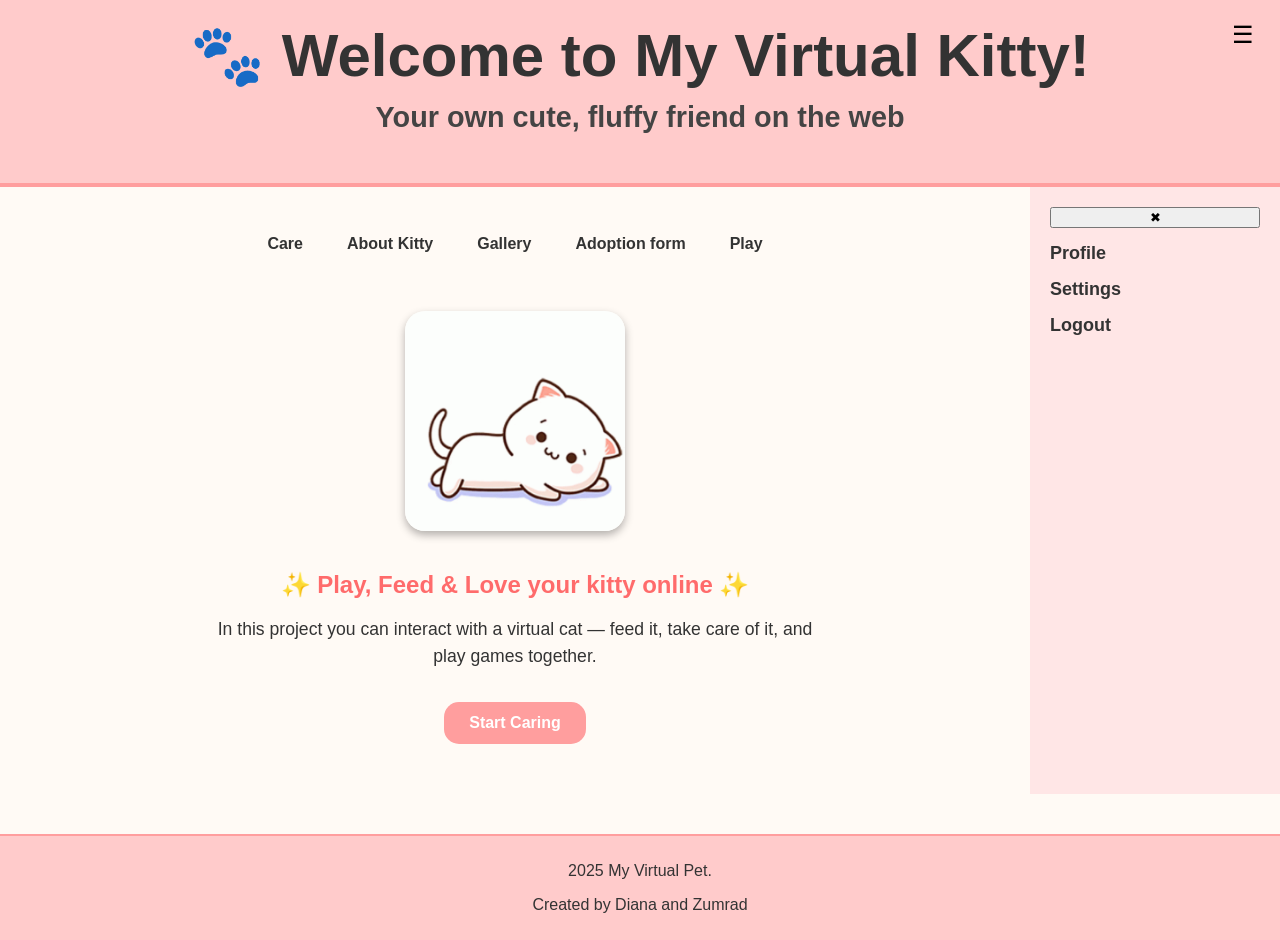
<file: my-virtual-pet/index.html>
<!DOCTYPE html>
<html lang="en">
<head>
  <meta charset="UTF-8">
  <meta name="viewport" content="width=device-width, initial-scale=1.0">
  <title>MT Virtual Pet</title>
  <link rel="stylesheet" href="style.css">
</head>
<body class="home">

<div class="grid-container">
  <header class="header">
    <h1>🐾 Welcome to My Virtual Kitty!</h1>
    <p class="subtitle">Your own cute, fluffy friend on the web</p>
    <button id="openSidebar" class="menu-btn">☰</button>
  </header>

  <aside id="sidebar" class="sidebar">
    <button id="closeSidebar" class="close-btn">✖</button>
    <a href="profile.html">Profile</a>
    <a href="settings.html">Settings</a>
    <a href="logout.html">Logout</a>
  </aside>

  <main class="main">
    <nav class="nav">
      <a href="care.html">Care</a>
      <a href="about.html">About Kitty</a>
      <a href="gallery.html">Gallery</a>
      <a href="form.html">Adoption form</a>
      <a href="play.html">Play</a> 
    </nav>

    <div class="hero">
      <img src="cat/laying.gif" alt="Kitty" class="hero-img">
      <div class="hero-text">
        <h2>✨ Play, Feed & Love your kitty online ✨</h2>
        <p>In this project you can interact with a virtual cat — feed it, take care of it, and play games together.</p>
        <a href="care.html" class="btn">Start Caring</a>
      </div>
    </div>
  </main>

  <footer class="footer">
    <p>2025 My Virtual Pet.</p>
    <p>Created by Diana and Zumrad</p>
  </footer>
</div>

<script src="script1.js"></script>
</body>
</html>
</file>
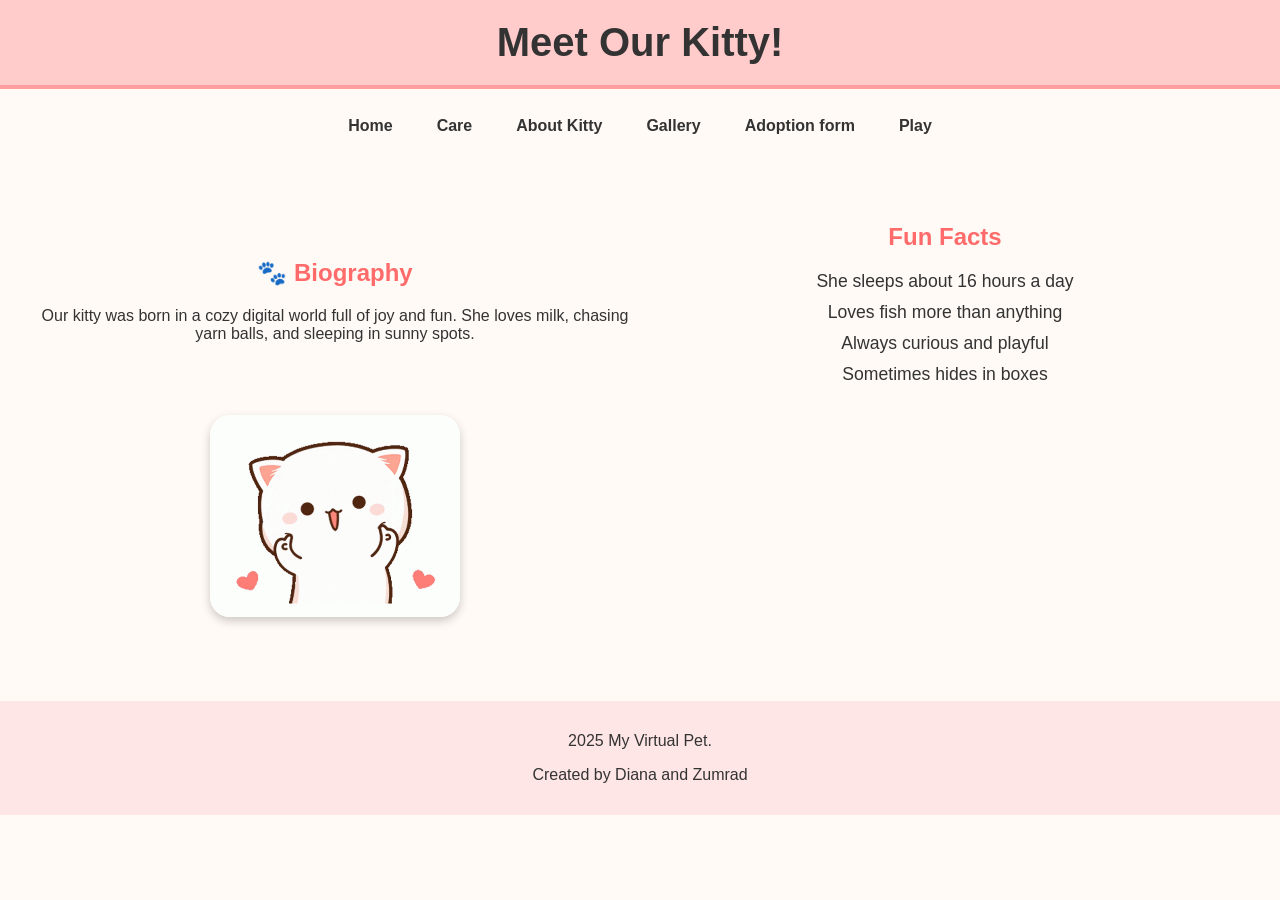
<file: my-virtual-pet/about.html>
<!DOCTYPE html>
<html lang="en">

<head>
  <meta charset="UTF-8">
  <title>About Kitty</title>
  <link rel="stylesheet" href="style.css">
</head>

<body class="about">

  <header>
    <h1> Meet Our Kitty!</h1>

  </header>

  <nav>
    <a href="index.html">Home</a>
    <a href="care.html">Care</a>
    <a href="about.html">About Kitty</a>
    <a href="gallery.html">Gallery</a>
    <a href="form.html">Adoption form</a>
    <a href="play.html">Play</a>

  </nav>

  <main class="about-section">
    <div class="bio">
      <h2>🐾 Biography</h2>
      <p>Our kitty was born in a cozy digital world full of joy and fun. She loves milk, chasing yarn balls, and
        sleeping in sunny spots.</p>
    </div>

    <div class="facts">
      <h2> Fun Facts</h2>
      <ul>
        <li>She sleeps about 16 hours a day</li>
        <li>Loves fish more than anything</li>
        <li>Always curious and playful</li>
        <li>Sometimes hides in boxes</li>
      </ul>
    </div>

    <div class="kitty-pic">
      <img src="cat/lovely.gif" alt="Cute Kitty">
    </div>
  </main>
  <footer>
    <p> 2025 My Virtual Pet.</p>
    <p>Created by Diana and Zumrad</p>
  </footer>

</body>

</html>
</file>
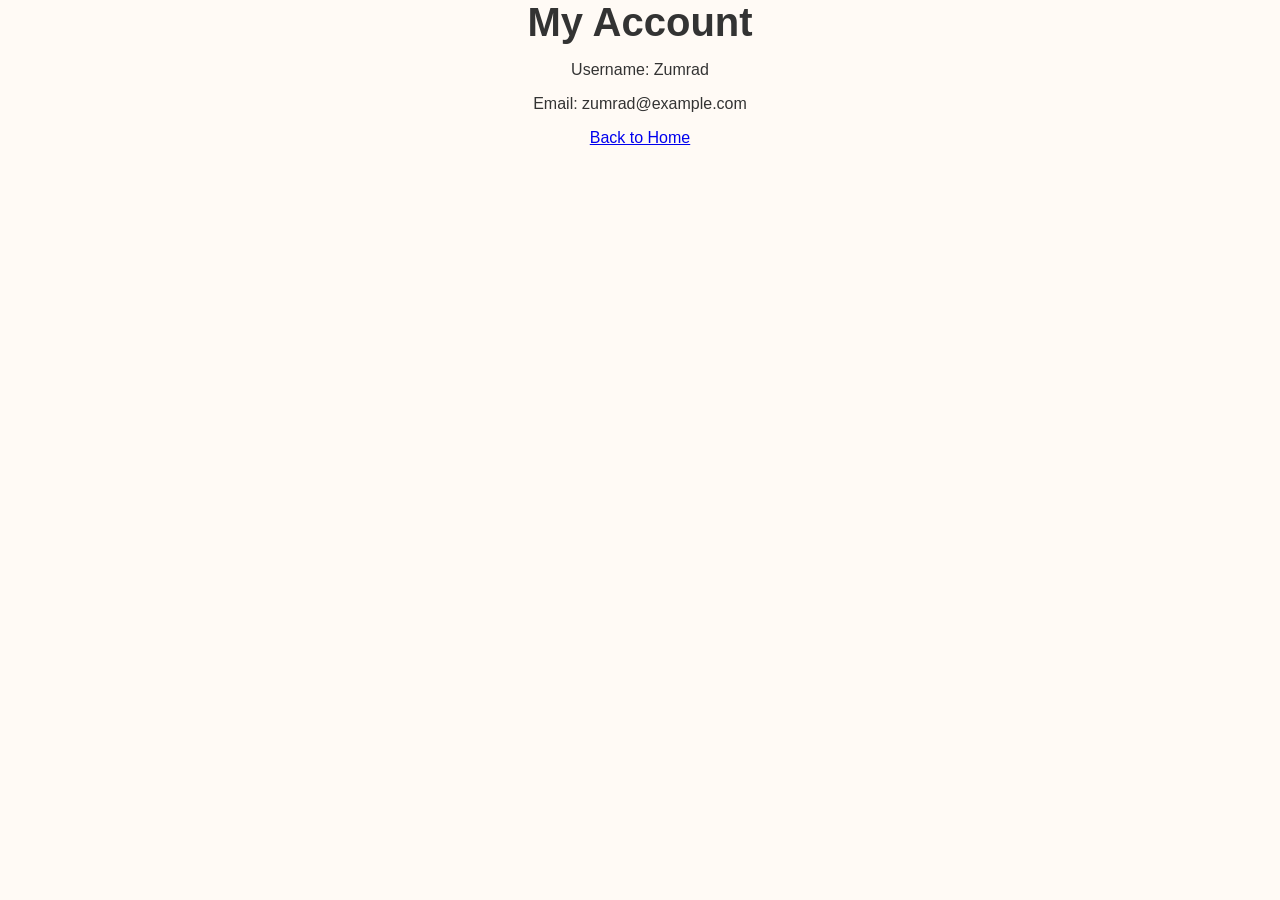
<file: my-virtual-pet/account.html>
<!DOCTYPE html>
<html lang="en">
<head>
    <meta charset="UTF-8">
    <title>My Account</title>
    <link rel="stylesheet" href="style.css">
</head>
<body>
    <h1>My Account</h1>
    <p>Username: Zumrad</p>
    <p>Email: zumrad@example.com</p>
    <a href="index.html">Back to Home</a>
</body>
</html>
</file>
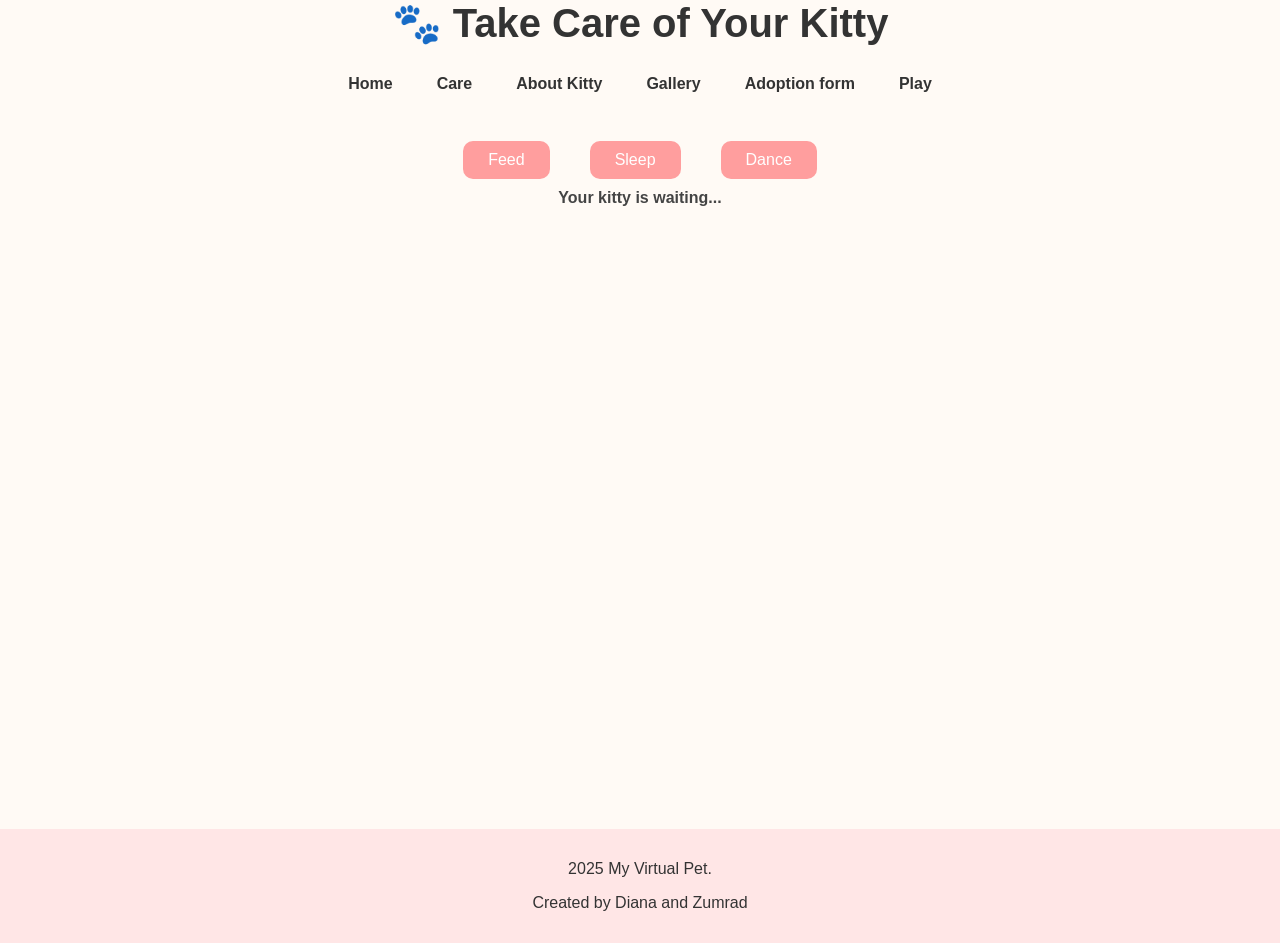
<file: my-virtual-pet/care.html>
<!DOCTYPE html>
<html lang="en">

<head>
  <meta charset="UTF-8">
  <meta name="viewport" content="width=device-width, initial-scale=1.0">
  <title>Kitty Care</title>
  <link rel="stylesheet" href="style.css">
</head>

<body>
  <h1>🐾 Take Care of Your Kitty</h1>

  <nav>
    <a href="index.html">Home</a>
    <a href="care.html">Care</a>
    <a href="about.html">About Kitty</a>
    <a href="gallery.html">Gallery</a>
    <a href="form.html">Adoption form</a>
    <a href="play.html">Play</a>

  </nav>
  <div class="kitty-container" style="text-align:center; margin:20px 0;">
    <img id="kitty" src="cat/eating.gif" alt=" Kitty">
    <img id="kitty" src="cat/working.gif" alt=" Kitty">
    <img id="kitty" src="cat/dancing.gif" alt="Kitty">
  </div>
  <div class="care-actions">
    <button onclick="feed()">Feed</button>
    <button onclick="sleep()">Sleep</button>
    <button onclick="dance()">Dance</button>

  </div>
  <div id="care-text">
    <p id="status">Your kitty is waiting...</p>
  </div>
  <script src="script1.js"></script>
  <footer>
    <p> 2025 My Virtual Pet.</p>
    <p>Created by Diana and Zumrad</p>
  </footer>
</body>

</html>
</file>
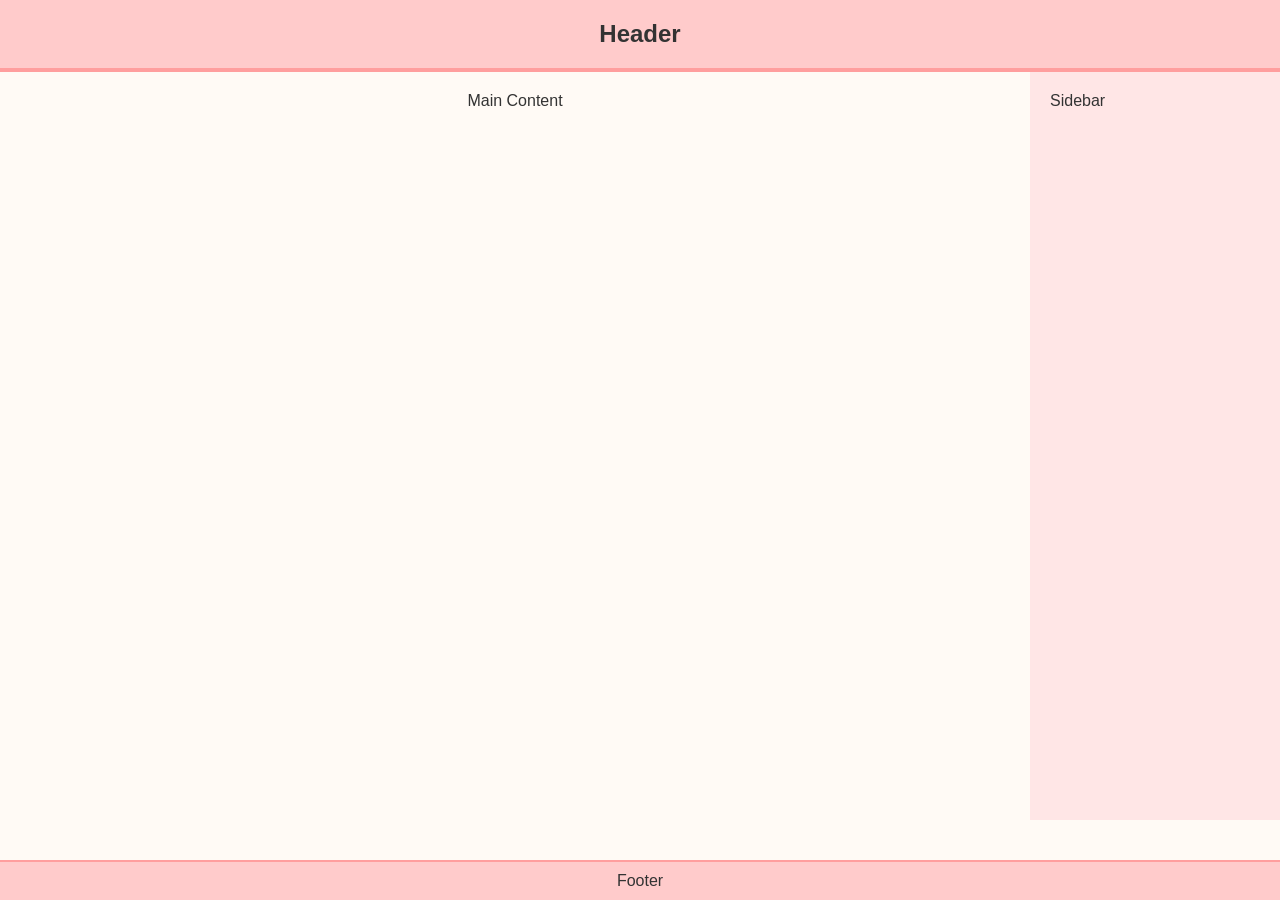
<file: my-virtual-pet/grid.html>
<!DOCTYPE html>
<html lang="en">
<head>
  <meta charset="UTF-8">
  <meta name="viewport" content="width=device-width, initial-scale=1.0">
  <title>Grid Layout Page</title>
  <link rel="stylesheet" href="style.css">
</head>
<body>
  <div class="grid-container">
    <header class="header">Header</header>
    <aside class="sidebar">Sidebar</aside>
    <main class="main">Main Content</main>
    <footer class="footer">Footer</footer>
  </div>
</body>
</html>
</file>
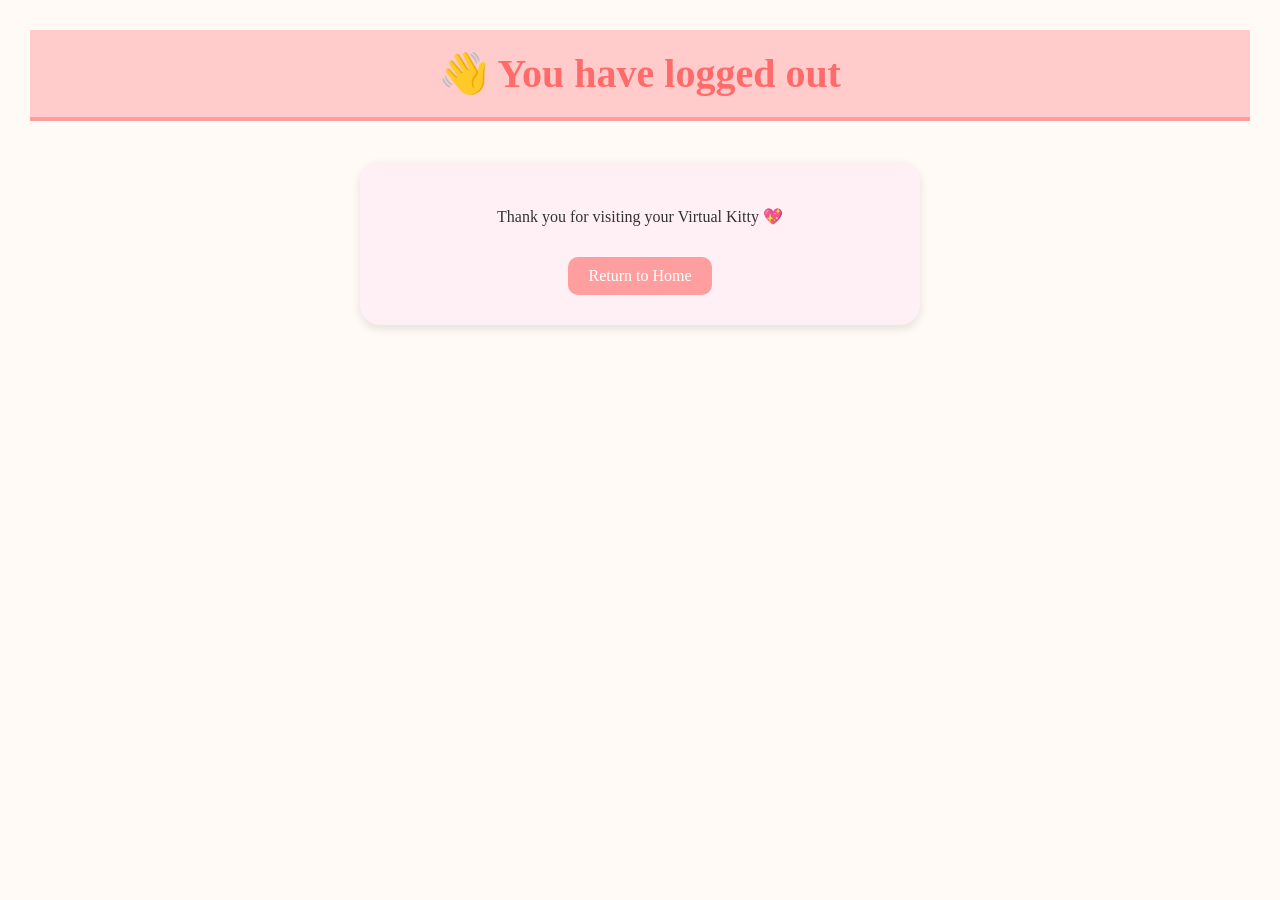
<file: my-virtual-pet/logout.html>
<!DOCTYPE html>
<html lang="en">
<head>
  <meta charset="UTF-8">
  <meta name="viewport" content="width=device-width, initial-scale=1.0">
  <title>Logged Out</title>
  <link rel="stylesheet" href="style.css">
</head>
<body class="settings-page">

  <div class="settings-header">
    <h1>👋 You have logged out</h1>
  </div>

  <div class="settings-container">
    <p>Thank you for visiting your Virtual Kitty 💖</p>
    <a href="index.html" class="back-btn">Return to Home</a>
  </div>

</body>
</html>
</file>
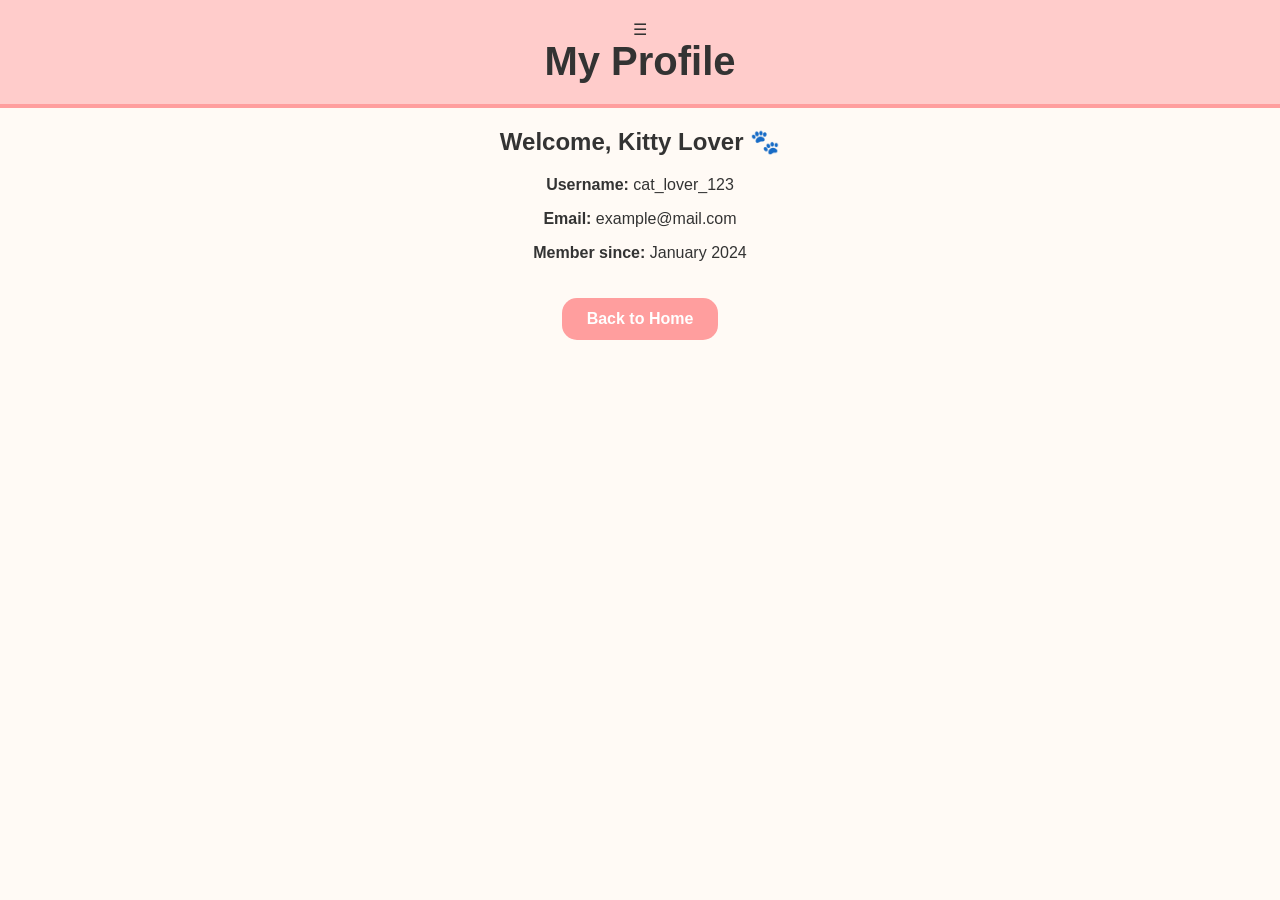
<file: my-virtual-pet/profile.html>
<!DOCTYPE html>
<html lang="en">
<head>
  <meta charset="UTF-8">
  <meta name="viewport" content="width=device-width, initial-scale=1.0">
  <title>My Profile</title>
  <link rel="stylesheet" href="style.css">
  <script defer src="script.js"></script>
</head>
<body>
  <header>
    <span class="menu-btn" onclick="openSidebar()">☰</span>
    <h1>My Profile</h1>
  </header>

  <section class="profile-section">
  <h2>Welcome, Kitty Lover 🐾</h2>
  <p><strong>Username:</strong> <span id="display-username">cat_lover_123</span></p>
  <p><strong>Email:</strong> <span id="display-email">example@mail.com</span></p>
  <p><strong>Member since:</strong> January 2024</p>
</section>

<script>

  window.onload = () => {
    if(localStorage.getItem("username")) {
      document.getElementById("display-username").textContent = localStorage.getItem("username");
    }
    if(localStorage.getItem("email")) {
      document.getElementById("display-email").textContent = localStorage.getItem("email");
    }
  };
</script>

  <a href="index.html" class="btn" style="margin-top: 20px; display:inline-block;"> Back to Home</a>
</file>
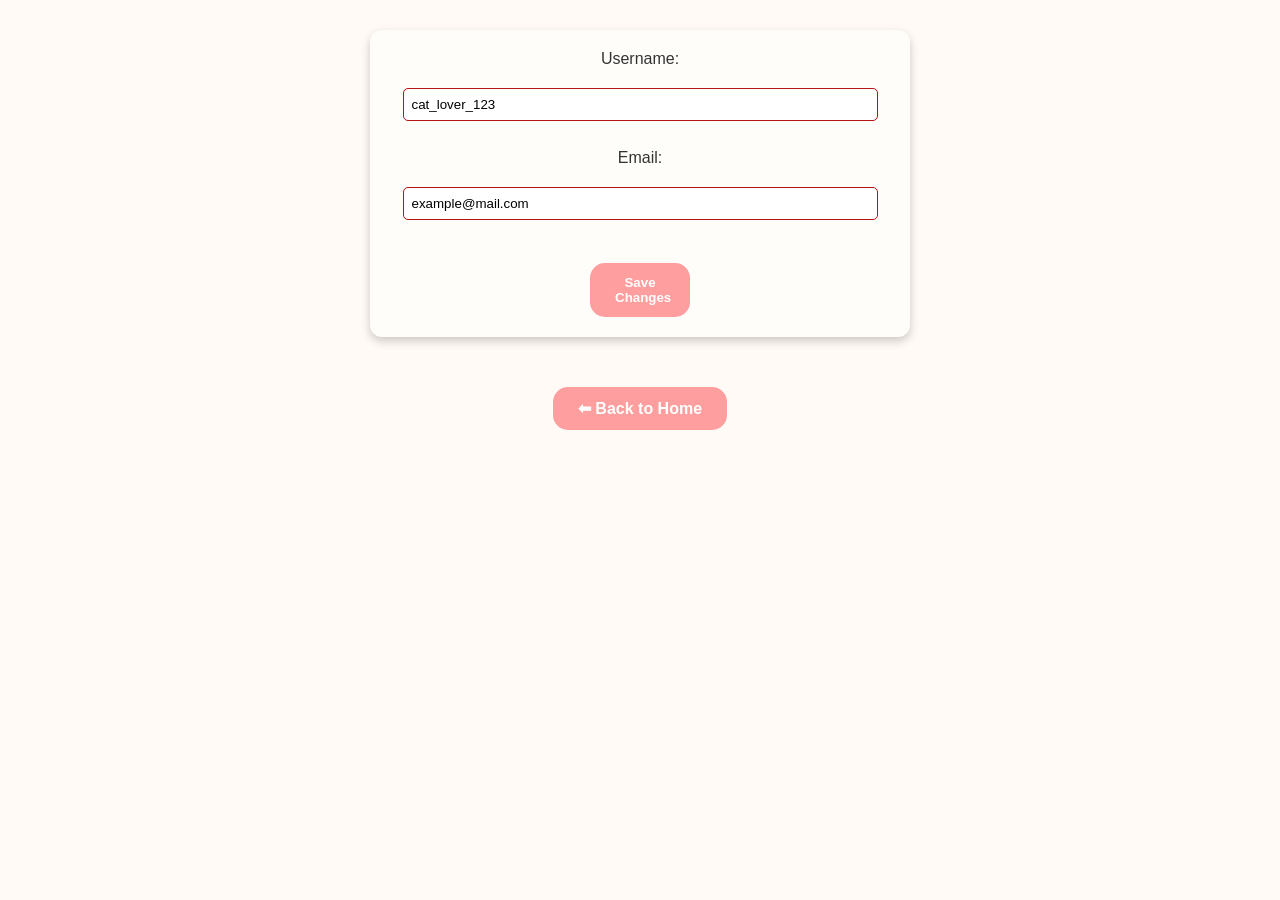
<file: my-virtual-pet/settings.html>
<!DOCTYPE html>
<html lang="en">
<head>
  <meta charset="UTF-8">
  <meta name="viewport" content="width=device-width, initial-scale=1.0">
  <title>Settings</title>
  <link rel="stylesheet" href="style.css">
  <head>
  <form id="settingsForm">
  <label>Username:</label>
  <input type="text" id="username" value="cat_lover_123"><br><br>
  
  <label>Email:</label>
  <input type="email" id="email" value="example@mail.com"><br><br>
  
  <button type="submit" class="btn">Save Changes</button>
</form>

<script>
  const form = document.getElementById("settingsForm");
  const usernameInput = document.getElementById("username");
  const emailInput = document.getElementById("email");

  
  window.onload = () => {
    if(localStorage.getItem("username")) {
      usernameInput.value = localStorage.getItem("username");
    }
    if(localStorage.getItem("email")) {
      emailInput.value = localStorage.getItem("email");
    }
  };

  
  form.addEventListener("submit", (e) => {
    e.preventDefault();
    localStorage.setItem("username", usernameInput.value);
    localStorage.setItem("email", emailInput.value);
    alert("✅ Changes saved!");
  });
</script>
<a href="index.html" class="btn" style="margin-top: 20px; display:inline-block;">⬅ Back to Home</a>
</file>
<file: my-virtual-pet/style.css>
/* General Styles */
body {
  font-family: 'Comic Sans MS', 'cursive';
  margin: 0;
  padding: 0;
  text-align: center;
  background: #fffaf5;
  color: #333;
}

header {
  background: #ffcbcb;
  padding: 30px;
  border-bottom: 4px solid #ff9e9e;
}

h1 {
  font-size: 2.5em;
  margin: 0;
}

.subtitle {
  font-size: 1.2em;
  color: #444;
  margin-top: 10px;
}

div.navbar {
  display: flex;
  justify-content: space-between;
  align-items: center;
  padding: 20px;
}

.navbar .logo {
  font-size: 1.8em;
  font-weight: bold;
}

nav {
  display: flex;
  justify-content: center;
  gap: 20px;
  margin: 20px 0;
  flex-wrap: wrap;
}

nav a {
  text-decoration: none;
  color: #333;
  font-weight: bold;
  padding: 8px 12px;
  border-radius: 8px;
  transition: 0.3s;
}

nav a:hover {
  background: hsl(351, 53%, 42%);
  color: white;
}
@media (max-width: 600px) { 
  nav { 
    flex-direction: column; 
    align-items: center; 
    gap: 10px; 
  } 
 
  nav a { 
    display: block; 
    width: 80%; 
    font-size: 1.1em; 
    text-align: center; 
  } 
} 
.btn {
  display: inline-block;
  padding: 12px 25px;
  margin-top: 15px;
  background: #ff9e9e;
  color: white;
  font-weight: bold;
  text-decoration: none;
  border-radius: 15px;
  transition: 0.3s;
}

.btn:hover {
  background: #ff6b6b;
}

footer {
  background: #ffe6e6;
  padding: 15px;
  margin-top: 40px;
}


/* Hero Section */
.hero {
  display: flex;
  flex-direction: column;
  align-items: center;
  text-align: center;
  padding: 30px 15px;
}

.hero-img {
  width: 220px;
  border-radius: 20px;
  box-shadow: 0 4px 8px rgba(0, 0, 0, 0.3);
  margin-bottom: 20px;
}

.hero-text {
  max-width: 600px;
}

.hero-text h2 {
  color: #ff6b6b;
  margin-bottom: 10px;
}

.hero-text p {
  font-size: 1.1em;
  line-height: 1.5;
}



/*About kitty page style*/
.about-section {
  display: grid;
  grid-template-columns: 1fr 1fr;
  padding: 40px;
  gap: 20px;
  align-items: center;
  text-align: center;
}

.about-section h2 {
  color: #ff6b6b;
}

.about-section ul {
  list-style: none;
  padding: 0;
  font-size: 1.1em;
  margin: 0 auto;
}

.about-section li {
  margin: 10px 0;
}

.kitty-pic img {
  width: 250px;
  border-radius: 20px;
  box-shadow: 0 4px 10px rgba(0, 0, 0, 0.2);
  margin: 0 auto;
}


/*Gallery page style*/
#gallery-title, 
#gallery-intro, 
#gallery-end { 
  text-align: center; 
} 
 
.gallery-grid { 
  display: grid; 
  grid-template-columns: repeat(auto-fit, minmax(220px, 1fr)); 
  gap: 20px; 
  padding: 20px; 
  justify-items: center; 
} 
 
.gallery-cat-pic { 
  height: 200px; 
  width: 200px; 
  border-radius: 50%; 
  align-self: center; 
} 
 
.gallery-cat-pic:hover { 
  opacity: 0.5; 
  transform: scale(1.1); 
  transition: transform 0.3s; 
} 
 
@media (max-width: 600px) { 
  .gallery-cat-pic { 
    width: 150px; 
    height: 150px; 
  } 
 
  #gallery-title { 
    font-size: 1.8em; 
  } 
} 

/* Care & Feeding Page */
.care-section {
  padding: 40px;
  background: #fff0f5;
  border-radius: 15px;
  max-width: 800px;
  margin: 30px auto;
  box-shadow: 0 4px 10px rgba(0, 0, 0, 0.1);
  text-align: center;
}

.care-section h2 {
  color: #ff6b6b;
  margin-bottom: 20px;
}

.care-section p {
  font-size: 1.1em;
  margin-bottom: 25px;
}


.care-actions {
  display: flex;
  justify-content: center;
  gap: 20px;
  margin-top: 30px;
}

.care-actions button {
  margin: 10px;
  padding: 10px 25px;
  background: #ff9e9e;
  color: white;
  border: none;
  border-radius: 10px;
  cursor: pointer;
  transition: 0.3s;
  font-size: 1em;
}

.care-actions button:hover {
  background: #ff6b6b;
}

.kitty-container {
  text-align: center;
  margin: 20px 0;
}

#kitty {
  display: none;
  width: 250px;
  margin: 0 auto 15px;
}


#status {
  font-weight: bold;
  color: #444;
  text-align: center;
  margin-top: 0;
}

#care-text {
  height: 600px;
}

body {
  font-family: Arial, sans-serif;
  margin: 0;
  padding: 0;
}

header {
  background-color: #ffcccb;
  text-align: center;
  padding: 20px;
  position: relative;
}

/* Кнопка открытия */
#openSidebar {
  position: absolute;
  top: 20px;
  right: 20px;
  background: none;
  border: none;
  font-size: 24px;
  cursor: pointer;
}

/* Сайдбар */
.sidebar {
  grid-area: sidebar;
  background-color: #ffe6e6;
  padding: 20px;
  display: flex;
  flex-direction: column;
  gap: 15px;
}

.sidebar h2 {
  color: #ff6b6b;
}

.sidebar a {
  text-decoration: none;
  color: #333;
  font-weight: bold;
  transition: 0.3s;
}

.sidebar a:hover {
  color: #ff3366;
}

/* Main content */
.main {
  grid-area: main;
  padding: 30px;
  text-align: center;
}

/* Footer */
.footer {
  grid-area: footer;
  background-color: #ffe6e6;
  text-align: center;
  padding: 15px;
  border-top: 2px solid #ff9e9e;
}

/* Ссылки внутри */
.sidebar a {
  text-decoration: none;
  color: #333;
  font-size: 18px;
}

.sidebar a:hover {
  color: #ff3366;
}

/* ===== Settings Page ===== */
.settings-page {
  background: #fffaf5;
  font-family: 'Comic Sans MS', cursive;
  color: #333;
  text-align: center;
  padding: 30px;
}

.settings-header {
  background: #ffcbcb;
  padding: 20px;
  border-bottom: 4px solid #ff9e9e;
}

.settings-header h1 {
  margin: 0;
  color: #ff6b6b;
}

.back-btn {
  display: inline-block;
  margin-top: 15px;
  background: #ff9e9e;
  color: white;
  text-decoration: none;
  padding: 10px 20px;
  border-radius: 10px;
  transition: 0.3s;
}

.back-btn:hover {
  background: #ff6b6b;
}

.settings-container {
  max-width: 500px;
  margin: 40px auto;
  background: #fff0f5;
  padding: 30px;
  border-radius: 20px;
  box-shadow: 0 4px 10px rgba(0, 0, 0, 0.1);
}

.settings-form {
  display: flex;
  flex-direction: column;
  gap: 20px;
}

.form-group {
  text-align: left;
}

.form-group label {
  display: block;
  font-weight: bold;
  margin-bottom: 8px;
  color: #ff6b6b;
}

.form-group input,
.form-group select {
  width: 100%;
  padding: 10px;
  border-radius: 10px;
  border: 2px solid #ffcbcb;
  font-size: 1em;
}

.save-btn {
  background: #ff9e9e;
  color: white;
  border: none;
  padding: 12px;
  border-radius: 10px;
  cursor: pointer;
  transition: 0.3s;
  font-size: 1em;
}

.save-btn:hover {
  background: #ff6b6b;
}

/* ===== Grid Layout Page ===== */
.grid-container {
  display: grid;
  grid-template-areas:
    "header header"
    "main sidebar"
    "footer footer";
  grid-template-columns: 1fr 250px;
  grid-template-rows: auto 1fr auto;
  height: 100vh;
}

.grid-container .header {
  grid-area: header;
  background: #ffcbcb;
  padding: 20px;
  text-align: center;
  font-size: 1.5em;
  font-weight: bold;
}

.grid-container .sidebar {
  grid-area: sidebar;
  background: #ffe6e6;
  padding: 20px;
  text-align: left;
}

.grid-container .main {
  grid-area: main;
  background: #fffaf5;
  padding: 20px;
}

.grid-container .footer {
  grid-area: footer;
  background: #ffcbcb;
  padding: 10px;
  text-align: center;
}

#play-title, 
#play-intro { 
  text-align: center; 
} 
 
#show-instructions { 
  width: 100%; 
  max-width: 150px; 
  background-color: rgb(200, 255, 182); 
  border: none; 
  padding: 8px 12px; 
  border-radius: 5px; 
  cursor: pointer; 
  margin: 10px; 
} 
 
#show-instructions:hover { 
  background-color: rgb(231, 255, 192); 
  transition: background-color 0.3s, transform 0.2s; 
  transform: scale(1.03); 
} 
 
#play-area { 
  position: relative; 
  width: 100%; 
  height: 400px; 
  border: 2px dashed lightgray; 
  margin: 20px auto; 
  overflow: hidden; 
} 
 
#cat { 
  position: absolute; 
  width: 130px; 
  cursor: pointer; 
  border-radius: 50%; 
} 
 
@media (max-width: 600px) { 
  #play-title { 
    font-size: 1.8em; 
  } 
 
  #show-instructions { 
    width: 80%; 
    font-size: 1em; 
  } 
 
  #play-area { 
    width: 95%; 
    height: 300px; 
  } 
 
  #cat { 
    width: 100px; 
  } 
} 
 
/*Adoption form page style*/ 
#form-title, 
#form-intro, 
#form-intro2, 
#form-end { 
  text-align: center; 
} 
 
form { 
  max-width: 500px; 
  width: 90%; 
  margin: 30px auto; 
  background-color: #fffdf9; 
  padding: 20px; 
  border-radius: 12px; 
  box-shadow: 0 4px 10px rgba(0, 0, 0, 0.2); 
} 
 
form input { 
  width: 95%; 
  padding: 8px; 
  margin-top: 20px; 
  margin-bottom: 10px; 
  border: 1px solid #b81414; 
  border-radius: 5px; 
  box-sizing: border-box; 
} 
 
form input[type="radio"], 
form input[type="checkbox"] { 
  width: auto; 
  margin-right: 5px; 
} 
 
form button { 
  width: 100%; 
  max-width: 100px; 
  background-color: rgb(200, 255, 182); 
  border: none; 
  padding: 8px 10px; 
  border-radius: 5px; 
  cursor: pointer; 
} 
 
form button:hover { 
  background-color: rgb(231, 255, 192); 
  transition: background-color 0.3s, transform 0.2s; 
  transform: scale(1.03); 
} 
 
.card-section { 
  display: flex; 
  flex-wrap: wrap; 
  justify-content: center; 
  gap: 20px; 
  padding: 20px; 
  max-width: 1200px; 
} 
 
.card { 
  background: #fffdf9; 
  border: 2px solid #ffcbcb; 
  border-radius: 12px; 
  box-shadow: 0 4px 10px rgba(0, 0, 0, 0.1); 
  width: 300px; 
  text-align: center; 
  padding: 20px; 
  display: flex; 
  flex-direction: column; 
  justify-content: space-between; 
} 
 
.card img { 
  width: 100%; 
  height: 200px; 
  object-fit: cover; 
  border-radius: 10px; 
} 
 
.card h3 { 
  margin-top: 15px; 
  margin-bottom: 5px; 
  color: #ff6b6b; 
} 
 
.card p { 
  font-size: 1em; 
} 
 
.card button { 
  background: #ff9e9e; 
  color: white; 
  border: none; 
  padding: 10px 20px; 
  border-radius: 8px; 
  cursor: pointer; 
  font-weight: bold; 
} 
 
.card button:hover { 
  background: #ff6b6b; 
} 
 
.card:hover { 
  transition: transform 0.3s, box-shadow 0.3s; 
  box-shadow: 0 8px 20px rgba(0, 0, 0, 0.2); 
} 
 
@media (max-width: 600px) { 
  form { 
    padding: 15px; 
  } 
 
  #form-title { 
    font-size: 1.8em; 
  } 
 
  form button { 
    font-size: 1em; 
    padding: 8px; 
  } 
 
  .card { 
    width: 90%; 
  } 
}
</file>
